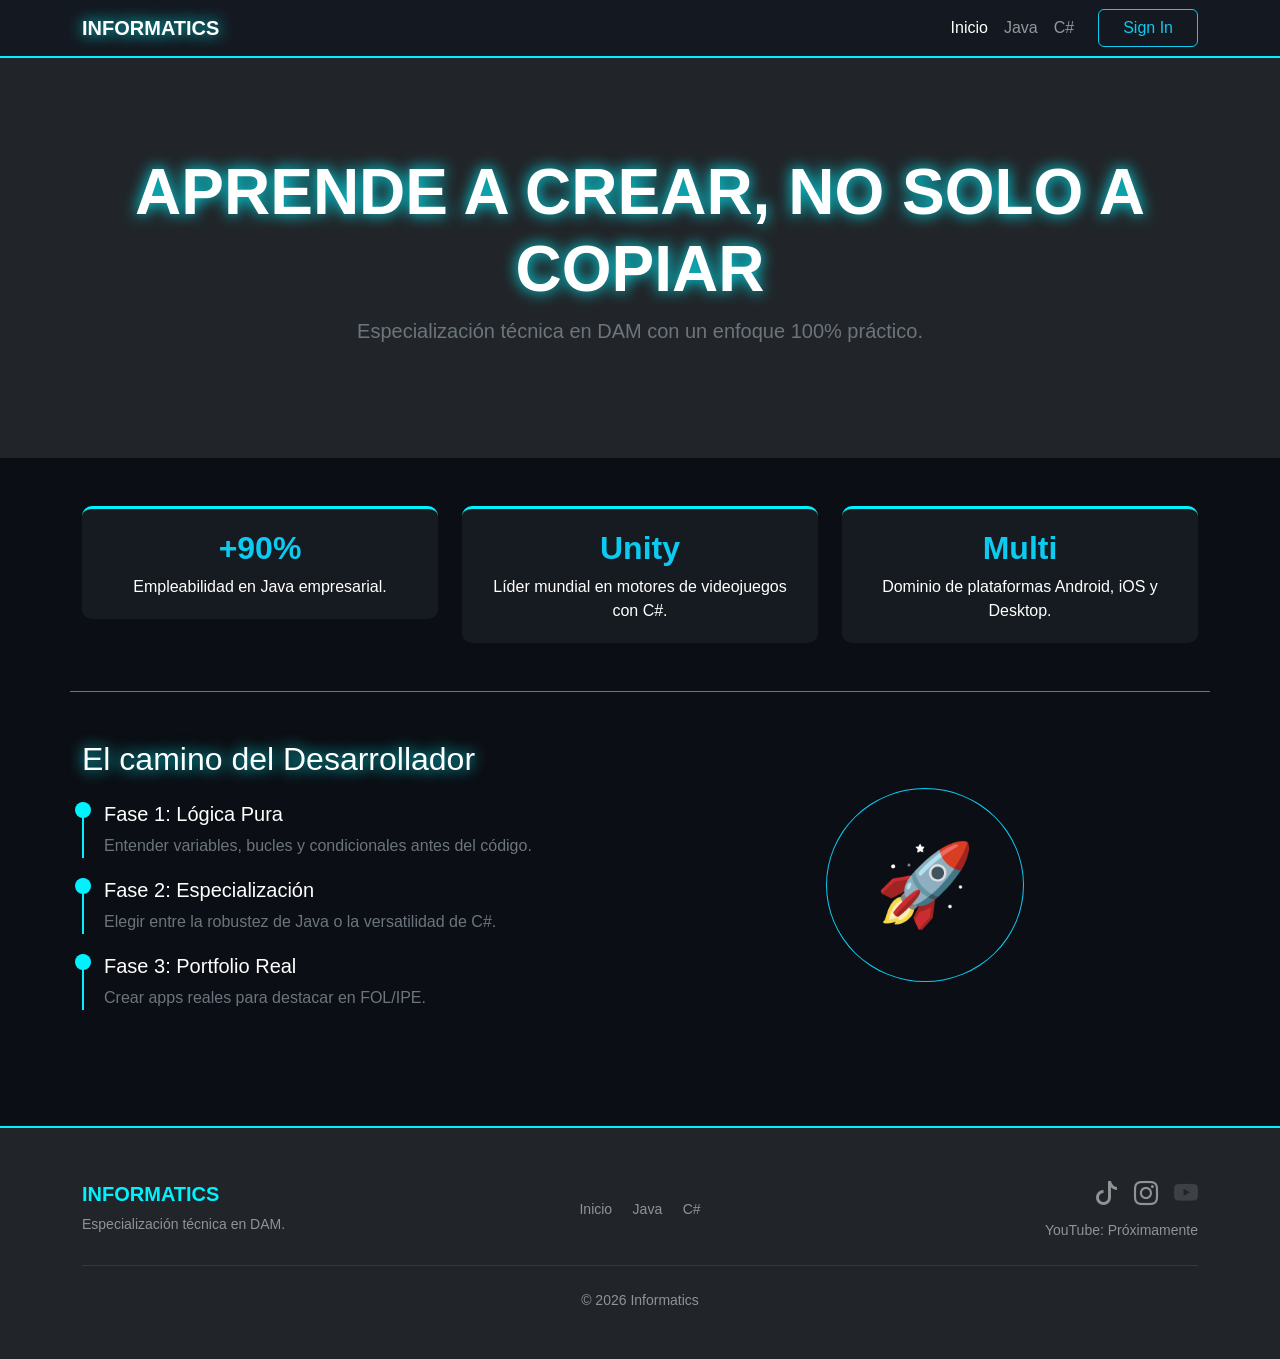
<file: index.html>
<!DOCTYPE html>
<html lang="es">
<head>
    <meta charset="UTF-8">
    <meta name="viewport" content="width=device-width, initial-scale=1.0">
    <title>Informatics | Inicio</title>
    <link href="https://cdn.jsdelivr.net/npm/bootstrap@5.3.0/dist/css/bootstrap.min.css" rel="stylesheet">
    <link rel="stylesheet" href="https://cdn.jsdelivr.net/npm/bootstrap-icons@1.11.3/font/bootstrap-icons.min.css">
    <link rel="stylesheet" href="css/style.css">
</head>
<body>

<nav class="navbar navbar-expand-lg navbar-dark sticky-top">
    <div class="container">
        <a class="navbar-brand fw-bold glow-text" href="index.html">INFORMATICS</a>
        
        <button class="navbar-toggler" type="button" data-bs-toggle="collapse" data-bs-target="#navbarNav" aria-controls="navbarNav" aria-expanded="false" aria-label="Toggle navigation">
            <span class="navbar-toggler-icon"></span>
        </button>

        <div class="collapse navbar-collapse" id="navbarNav">
            <ul class="navbar-nav ms-auto align-items-center">
                <li class="nav-item"><a class="nav-link active" href="index.html">Inicio</a></li>
                <li class="nav-item"><a class="nav-link" href="pag/java.html">Java</a></li>
                <li class="nav-item"><a class="nav-link" href="pag/csharp.html">C#</a></li>
                <li class="nav-item ms-lg-3">
                    <a class="btn btn-outline-info px-4" href="pag/signin.html">Sign In</a>
                </li>
            </ul>
        </div>
    </div>
</nav>

<header class="py-5 text-center bg-dark">
    <div class="container py-5">
        <h1 class="display-3 fw-bold glow-text">APRENDE A CREAR, NO SOLO A COPIAR</h1>
        <p class="lead text-secondary">Especialización técnica en DAM con un enfoque 100% práctico.</p>
    </div>
</header>

<section class="container py-5">
    <div class="row text-center g-4">
        <div class="col-md-4">
            <div class="stat-card">
                <h2 class="text-info fw-bold">+90%</h2>
                <p class="mb-0">Empleabilidad en Java empresarial.</p>
            </div>
        </div>
        <div class="col-md-4">
            <div class="stat-card">
                <h2 class="text-info fw-bold">Unity</h2>
                <p class="mb-0">Líder mundial en motores de videojuegos con C#.</p>
            </div>
        </div>
        <div class="col-md-4">
            <div class="stat-card">
                <h2 class="text-info fw-bold">Multi</h2>
                <p class="mb-0">Dominio de plataformas Android, iOS y Desktop.</p>
            </div>
        </div>
    </div>
</section>

<section class="container py-5 border-top border-secondary">
    <div class="row align-items-center">
        <div class="col-md-6">
            <h2 class="glow-text mb-4">El camino del Desarrollador</h2>
            <div class="roadmap-step">
                <h5>Fase 1: Lógica Pura</h5>
                <p class="text-secondary">Entender variables, bucles y condicionales antes del código.</p>
            </div>
            <div class="roadmap-step">
                <h5>Fase 2: Especialización</h5>
                <p class="text-secondary">Elegir entre la robustez de Java o la versatilidad de C#.</p>
            </div>
            <div class="roadmap-step">
                <h5>Fase 3: Portfolio Real</h5>
                <p class="text-secondary">Crear apps reales para destacar en FOL/IPE.</p>
            </div>
        </div>
        <div class="col-md-6 text-center">
            <div class="p-5 border border-info rounded-circle d-inline-block">
                <span class="display-1">🚀</span>
            </div>
        </div>
    </div>
</section>

<footer class="bg-dark text-white-50 py-5 mt-5 border-neon">
    <div class="container">
        <div class="row g-4 align-items-center">
            <div class="col-md-4 text-center text-md-start">
                <h5 class="text-neon fw-bold">INFORMATICS</h5>
                <p class="small mb-0">Especialización técnica en DAM.</p>
            </div>
            <div class="col-md-4 text-center">
                <a href="index.html" class="text-white-50 text-decoration-none mx-2 footer-link small">Inicio</a>
                <a href="pag/java.html" class="text-white-50 text-decoration-none mx-2 footer-link small">Java</a>
                <a href="pag/csharp.html" class="text-white-50 text-decoration-none mx-2 footer-link small">C#</a>
            </div>
            <div class="col-md-4 text-center text-md-end">
                <div class="d-flex justify-content-center justify-content-md-end gap-3">
                    <a href="https://www.tiktok.com/@informatics844" target="_blank" class="text-white-50 footer-link fs-4"><i class="bi bi-tiktok"></i></a>
                    <a href="https://www.instagram.com/infor_matics844" target="_blank" class="text-white-50 footer-link fs-4"><i class="bi bi-instagram"></i></a>
                    <span class="text-white-50 fs-4" title="Próximamente"><i class="bi bi-youtube opacity-25"></i></span>
                </div>
                <p class="small mt-2 mb-0">YouTube: Próximamente</p>
            </div>
        </div>
        <hr class="border-secondary my-4">
        <div class="text-center small">&copy; 2026 Informatics</div>
    </div>
</footer>

<script src="https://cdn.jsdelivr.net/npm/bootstrap@5.3.0/dist/js/bootstrap.bundle.min.js"></script>

</body>
</html>
</file>
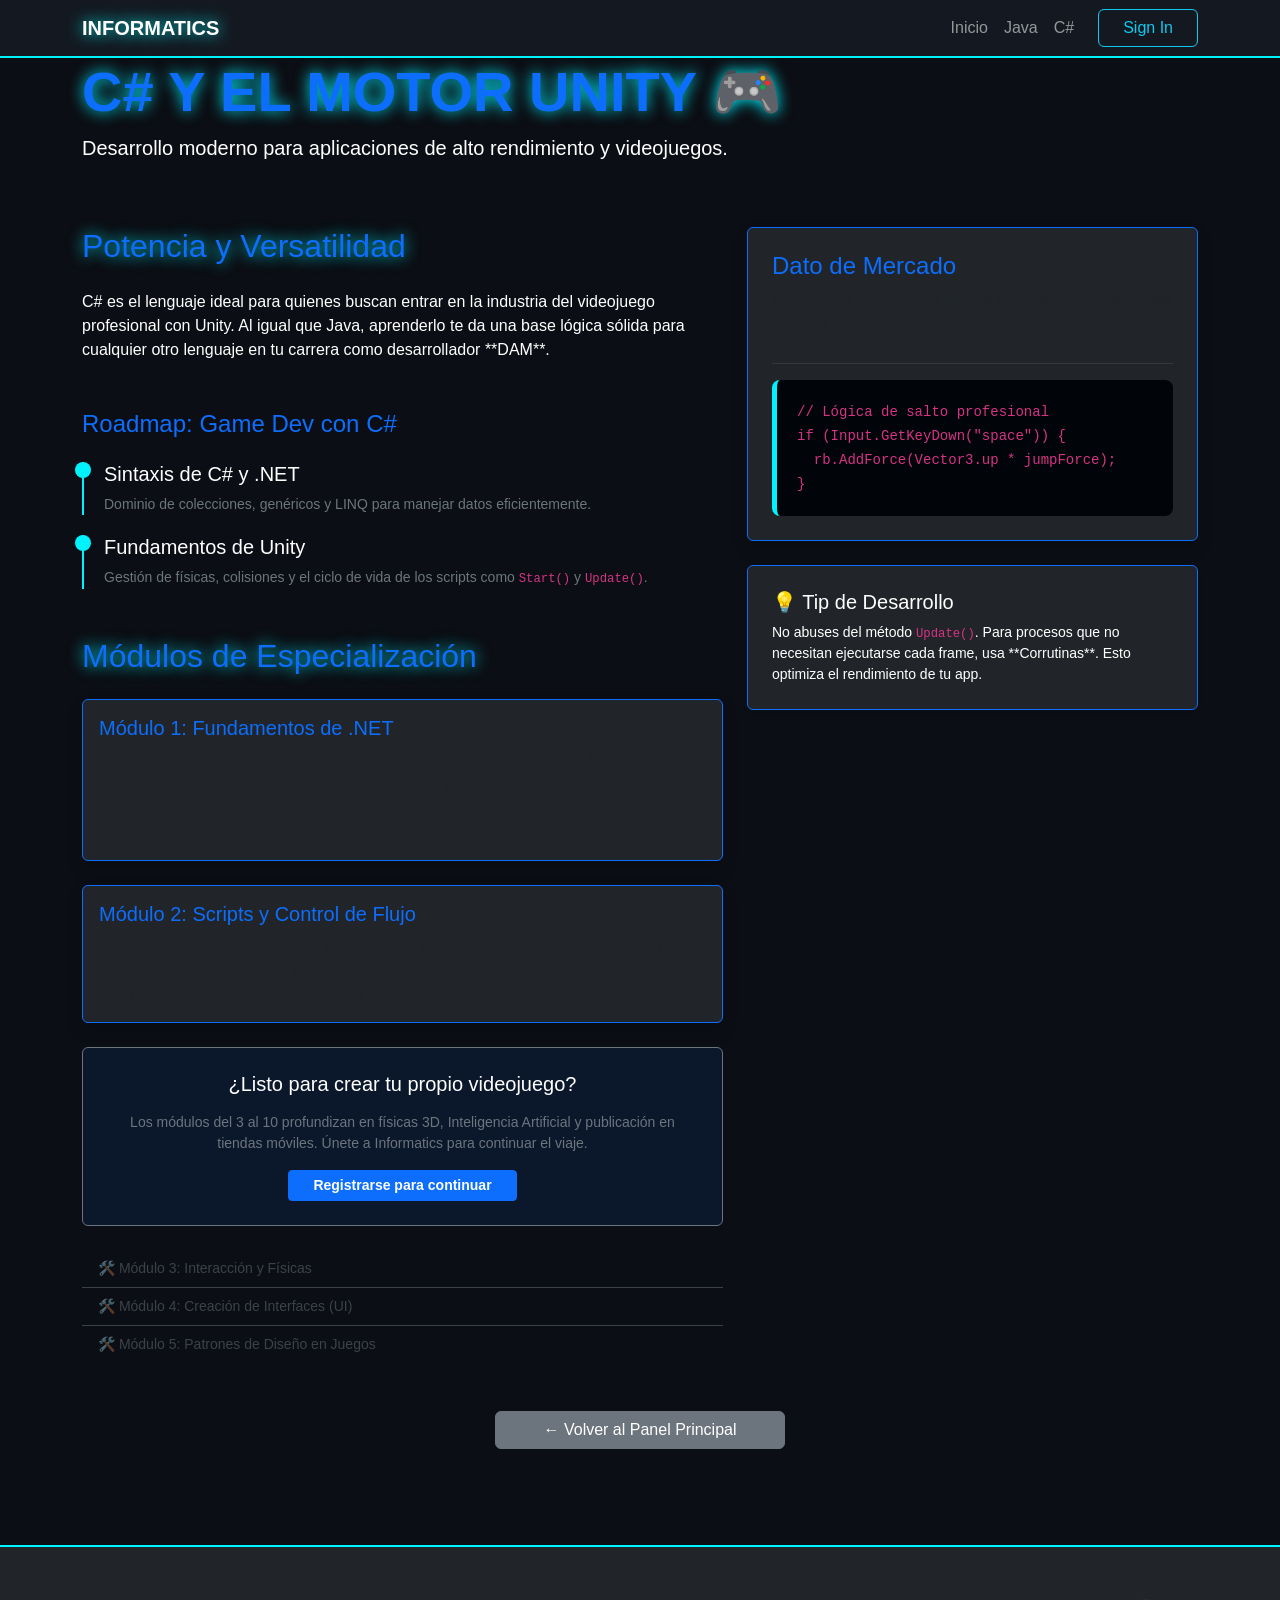
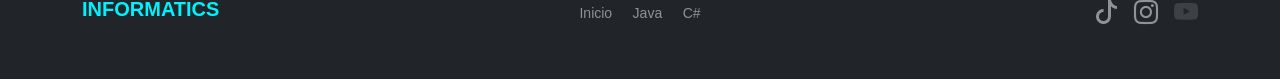
<file: pag/csharp.html>
<!DOCTYPE html>
<html lang="es">
<head>
    <meta charset="UTF-8">
    <meta name="viewport" content="width=device-width, initial-scale=1.0">
    <title>C# & Unity Master | Informatics</title>
    <link href="https://cdn.jsdelivr.net/npm/bootstrap@5.3.0/dist/css/bootstrap.min.css" rel="stylesheet">
   <link rel="stylesheet" href="https://cdn.jsdelivr.net/npm/bootstrap-icons@1.11.3/font/bootstrap-icons.min.css">
    <link rel="stylesheet" href="../css/style.css">
</head>
<body>

<nav class="navbar navbar-expand-lg navbar-dark sticky-top">
    <div class="container">
        <a class="navbar-brand fw-bold glow-text" href="../index.html">INFORMATICS</a>
        
        <button class="navbar-toggler" type="button" data-bs-toggle="collapse" data-bs-target="#navbarNavPag" aria-controls="navbarNavPag" aria-expanded="false" aria-label="Toggle navigation">
            <span class="navbar-toggler-icon"></span>
        </button>

        <div class="collapse navbar-collapse" id="navbarNavPag">
            <ul class="navbar-nav ms-auto align-items-center">
                <li class="nav-item"><a class="nav-link" href="../index.html">Inicio</a></li>
                <li class="nav-item"><a class="nav-link" href="java.html">Java</a></li>
                <li class="nav-item"><a class="nav-link" href="csharp.html">C#</a></li>
                <li class="nav-item ms-lg-3">
                    <a class="btn btn-outline-info px-4" href="signin.html">Sign In</a>
                </li>
            </ul>
        </div>
    </div>
</nav>

<header class="hero-sub">
    <div class="container">
        <h1 class="text-primary fw-bold display-4 glow-text">C# Y EL MOTOR UNITY 🎮</h1>
        <p class="lead">Desarrollo moderno para aplicaciones de alto rendimiento y videojuegos.</p>
    </div>
</header>

<main class="container py-5">
    <div class="row">
        <div class="col-md-7">
            <h2 class="glow-text mb-4 text-primary">Potencia y Versatilidad</h2>
            <p>C# es el lenguaje ideal para quienes buscan entrar en la industria del videojuego profesional con Unity. Al igual que Java, aprenderlo te da una base lógica sólida para cualquier otro lenguaje en tu carrera como desarrollador **DAM**.</p>
            
            

            <div class="mt-5">
                <h4 class="text-primary mb-4">Roadmap: Game Dev con C#</h4>
                <div class="roadmap-step">
                    <h5>Sintaxis de C# y .NET</h5>
                    <p class="text-secondary small">Dominio de colecciones, genéricos y LINQ para manejar datos eficientemente.</p>
                </div>
                <div class="roadmap-step">
                    <h5>Fundamentos de Unity</h5>
                    <p class="text-secondary small">Gestión de físicas, colisiones y el ciclo de vida de los scripts como <code>Start()</code> y <code>Update()</code>.</p>
                </div>
            </div>

            <h2 class="glow-text mb-4 mt-5 text-primary">Módulos de Especialización</h2>

            <div class="card bg-dark border-primary mb-4 shadow">
                <div class="card-body">
                    <h5 class="card-title text-primary">Módulo 1: Fundamentos de .NET</h5>
                    <p class="card-text">C# es un lenguaje elegante y potente que corre sobre el ecosistema **.NET**. En este nivel configuramos el entorno de desarrollo y entendemos cómo se compila el código para ofrecer un rendimiento superior en aplicaciones de escritorio y servidores.</p>
                </div>
            </div>

            <div class="card bg-dark border-primary mb-4 shadow">
                <div class="card-body">
                    <h5 class="card-title text-primary">Módulo 2: Scripts y Control de Flujo</h5>
                    <p class="card-text">Aquí es donde ocurre la magia. Aprendemos a usar métodos de entrada (Input) para que tus objetos respondan al jugador. Dominar las estructuras de control es vital para crear mecánicas de juego fluidas y sin errores de lógica.</p>
                </div>
            </div>

            <div class="p-4 rounded text-center border border-secondary bg-opacity-10 bg-primary">
                <h5 class="mb-3">¿Listo para crear tu propio videojuego?</h5>
                <p class="text-secondary small">Los módulos del 3 al 10 profundizan en físicas 3D, Inteligencia Artificial y publicación en tiendas móviles. Únete a Informatics para continuar el viaje.</p>
                <a href="signin.html" class="btn btn-primary btn-sm px-4 fw-bold">Registrarse para continuar</a>
            </div>

            <div class="mt-4 opacity-50">
                <ul class="list-group list-group-flush small">
                    <li class="list-group-item bg-transparent text-secondary border-secondary">🛠️ Módulo 3: Interacción y Físicas</li>
                    <li class="list-group-item bg-transparent text-secondary border-secondary">🛠️ Módulo 4: Creación de Interfaces (UI)</li>
                    <li class="list-group-item bg-transparent text-secondary border-secondary">🛠️ Módulo 5: Patrones de Diseño en Juegos</li>
                </ul>
            </div>
        </div>

        <div class="col-md-5">
            <div class="card bg-dark border-primary p-4 shadow mb-4">
                <h4 class="text-primary">Dato de Mercado</h4>
                <p class="small">Más del 50% de los juegos móviles actuales están desarrollados con Unity y C#.</p>
                <hr class="border-secondary">
                <div class="code-block">
                    <code>// Lógica de salto profesional <br>if (Input.GetKeyDown("space")) {<br>&nbsp;&nbsp;rb.AddForce(Vector3.up * jumpForce);<br>}</code>
                </div>
            </div>

            <div class="bg-dark p-4 border border-primary rounded shadow-sm">
                <h5>💡 Tip de Desarrollo</h5>
                <p class="small mb-0">No abuses del método <code>Update()</code>. Para procesos que no necesitan ejecutarse cada frame, usa **Corrutinas**. Esto optimiza el rendimiento de tu app.</p>
            </div>
        </div>
    </div>

    <div class="text-center mt-5">
        <a href="../index.html" class="btn btn-secondary px-5">← Volver al Panel Principal</a>
    </div>
</main>

<script src="https://cdn.jsdelivr.net/npm/bootstrap@5.3.0/dist/js/bootstrap.bundle.min.js"></script>
<footer class="bg-dark text-white-50 py-5 mt-5 border-neon">
    <div class="container">
        <div class="row g-4 align-items-center">
            <div class="col-md-4 text-center text-md-start">
                <h5 class="text-neon fw-bold">INFORMATICS</h5>
            </div>
            <div class="col-md-4 text-center">
                <a href="../index.html" class="text-white-50 text-decoration-none mx-2 footer-link small">Inicio</a>
                <a href="java.html" class="text-white-50 text-decoration-none mx-2 footer-link small">Java</a>
                <a href="csharp.html" class="text-white-50 text-decoration-none mx-2 footer-link small">C#</a>
            </div>
            <div class="col-md-4 text-center text-md-end">
                <div class="d-flex justify-content-center justify-content-md-end gap-3">
                    <a href="https://www.tiktok.com/@informatics844" target="_blank" class="text-white-50 footer-link fs-4"><i class="bi bi-tiktok"></i></a>
                    <a href="https://www.instagram.com/infor_matics844" target="_blank" class="text-white-50 footer-link fs-4"><i class="bi bi-instagram"></i></a>
                    <span class="text-white-50 fs-4" title="Próximamente"><i class="bi bi-youtube opacity-25"></i></span>
                </div>
            </div>
        </div>
    </div>
</footer>
<script src="https://cdn.jsdelivr.net/npm/bootstrap@5.3.0/dist/js/bootstrap.bundle.min.js"></script>
</body>

</html>
</file>
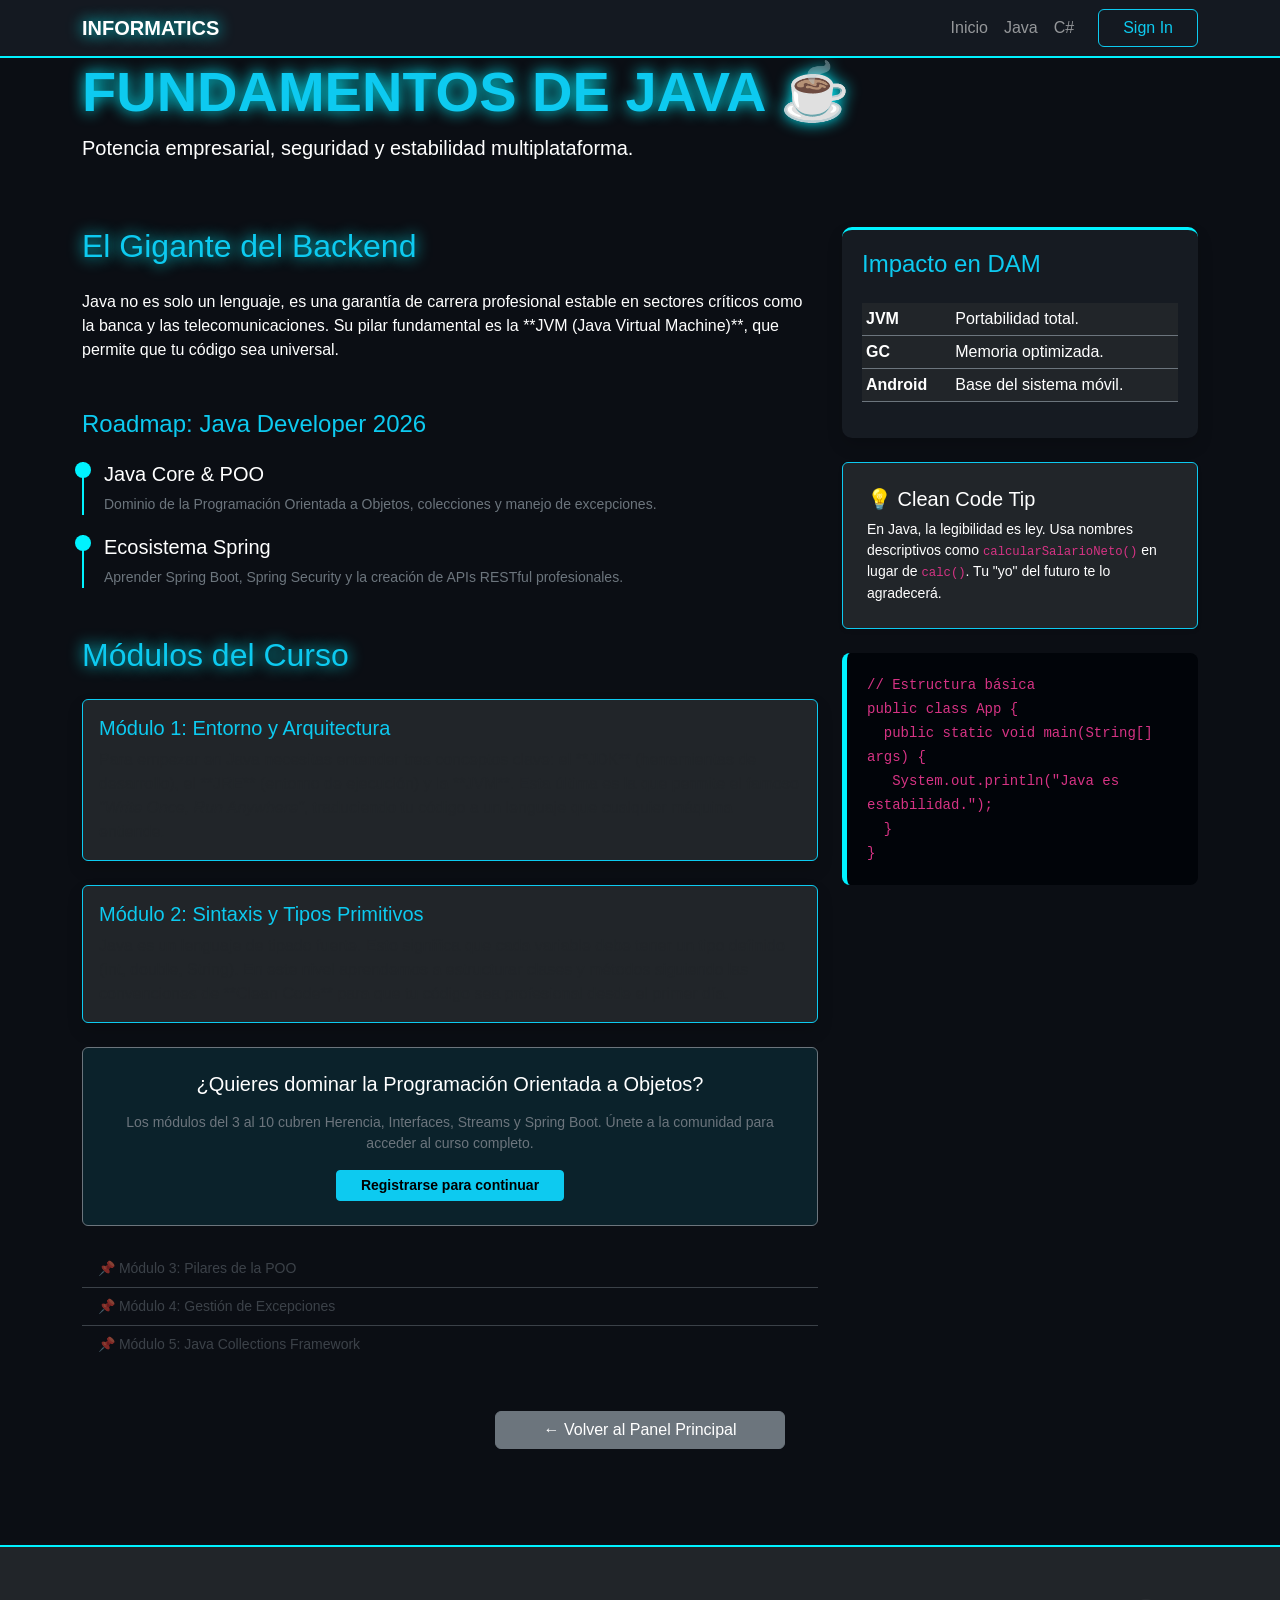
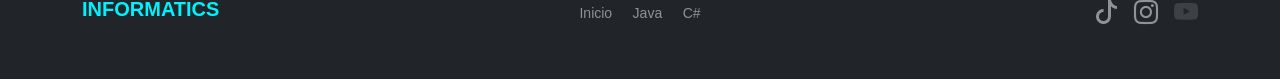
<file: pag/java.html>
<!DOCTYPE html>
<html lang="es">
<head>
    <meta charset="UTF-8">
    <meta name="viewport" content="width=device-width, initial-scale=1.0">
    <title>Java Enterprise | Informatics</title>
    <link href="https://cdn.jsdelivr.net/npm/bootstrap@5.3.0/dist/css/bootstrap.min.css" rel="stylesheet">
    <link rel="stylesheet" href="https://cdn.jsdelivr.net/npm/bootstrap-icons@1.11.3/font/bootstrap-icons.min.css">
    <link rel="stylesheet" href="../css/style.css">
</head>
<body>

<nav class="navbar navbar-expand-lg navbar-dark sticky-top">
    <div class="container">
        <a class="navbar-brand fw-bold glow-text" href="../index.html">INFORMATICS</a>
        
        <button class="navbar-toggler" type="button" data-bs-toggle="collapse" data-bs-target="#navbarNavPag" aria-controls="navbarNavPag" aria-expanded="false" aria-label="Toggle navigation">
            <span class="navbar-toggler-icon"></span>
        </button>

        <div class="collapse navbar-collapse" id="navbarNavPag">
            <ul class="navbar-nav ms-auto align-items-center">
                <li class="nav-item"><a class="nav-link" href="../index.html">Inicio</a></li>
                <li class="nav-item"><a class="nav-link" href="java.html">Java</a></li>
                <li class="nav-item"><a class="nav-link" href="csharp.html">C#</a></li>
                <li class="nav-item ms-lg-3">
                    <a class="btn btn-outline-info px-4" href="signin.html">Sign In</a>
                </li>
            </ul>
        </div>
    </div>
</nav>

<header class="hero-sub">
    <div class="container">
        <h1 class="text-info fw-bold display-4 glow-text">FUNDAMENTOS DE JAVA ☕</h1>
        <p class="lead">Potencia empresarial, seguridad y estabilidad multiplataforma.</p>
    </div>
</header>

<main class="container py-5">
    <div class="row">
        <div class="col-md-8">
            <h2 class="text-info glow-text mb-4">El Gigante del Backend</h2>
            <p>Java no es solo un lenguaje, es una garantía de carrera profesional estable en sectores críticos como la banca y las telecomunicaciones. Su pilar fundamental es la **JVM (Java Virtual Machine)**, que permite que tu código sea universal.</p>

            

            <div class="mt-5 mb-5">
                <h4 class="text-info mb-4">Roadmap: Java Developer 2026</h4>
                <div class="roadmap-step">
                    <h5>Java Core & POO</h5>
                    <p class="text-secondary small">Dominio de la Programación Orientada a Objetos, colecciones y manejo de excepciones.</p>
                </div>
                <div class="roadmap-step">
                    <h5>Ecosistema Spring</h5>
                    <p class="text-secondary small">Aprender Spring Boot, Spring Security y la creación de APIs RESTful profesionales.</p>
                </div>
            </div>

            <h2 class="text-info glow-text mb-4 mt-5">Módulos del Curso</h2>

            <div class="card bg-dark border-info mb-4 shadow">
                <div class="card-body">
                    <h5 class="card-title text-info">Módulo 1: Entorno y Arquitectura</h5>
                    <p class="card-text">Para empezar en Java necesitas entender tres conceptos clave: el **JDK** (herramientas de desarrollo), el **JRE** (entorno de ejecución) y la **JVM**. Esta última es la que permite el famoso <em>"Write Once, Run Anywhere"</em>, traduciendo tu código a un lenguaje que cualquier máquina entiende.</p>
                </div>
            </div>

            <div class="card bg-dark border-info mb-4 shadow">
                <div class="card-body">
                    <h5 class="card-title text-info">Módulo 2: Sintaxis y Tipos Primitivos</h5>
                    <p class="card-text">Java es un lenguaje de tipado fuerte. Esto significa que cada variable debe tener un tipo definido (int, double, String). En este nivel aprendemos a estructurar clases y métodos siguiendo las convenciones de **Clean Code** para que tu código sea profesional desde el primer día.</p>
                </div>
            </div>

            <div class="p-4 rounded text-center border border-secondary bg-opacity-10 bg-info">
                <h5 class="mb-3">¿Quieres dominar la Programación Orientada a Objetos?</h5>
                <p class="text-secondary small">Los módulos del 3 al 10 cubren Herencia, Interfaces, Streams y Spring Boot. Únete a la comunidad para acceder al curso completo.</p>
                <a href="signin.html" class="btn btn-info btn-sm px-4 fw-bold">Registrarse para continuar</a>
            </div>
            
            <div class="mt-4 opacity-50">
                <ul class="list-group list-group-flush small">
                    <li class="list-group-item bg-transparent text-secondary border-secondary">📌 Módulo 3: Pilares de la POO</li>
                    <li class="list-group-item bg-transparent text-secondary border-secondary">📌 Módulo 4: Gestión de Excepciones</li>
                    <li class="list-group-item bg-transparent text-secondary border-secondary">📌 Módulo 5: Java Collections Framework</li>
                </ul>
            </div>
        </div>

        <div class="col-md-4">
            <div class="stat-card mb-4 shadow">
                <h4 class="text-info">Impacto en DAM</h4>
                <div class="table-responsive">
                    <table class="table table-dark table-sm border-secondary mt-3">
                        <tbody>
                            <tr><td><strong>JVM</strong></td><td>Portabilidad total.</td></tr>
                            <tr><td><strong>GC</strong></td><td>Memoria optimizada.</td></tr>
                            <tr><td><strong>Android</strong></td><td>Base del sistema móvil.</td></tr>
                        </tbody>
                    </table>
                </div>
            </div>

            <div class="bg-dark p-4 border border-info rounded shadow-sm">
                <h5>💡 Clean Code Tip</h5>
                <p class="small mb-0">En Java, la legibilidad es ley. Usa nombres descriptivos como <code>calcularSalarioNeto()</code> en lugar de <code>calc()</code>. Tu "yo" del futuro te lo agradecerá.</p>
            </div>
            
            <div class="code-block mt-4">
                <code>// Estructura básica <br> public class App { <br> &nbsp; public static void main(String[] args) { <br> &nbsp;&nbsp; System.out.println("Java es estabilidad."); <br> &nbsp; } <br> }</code>
            </div>
        </div>
    </div>

    <div class="text-center mt-5">
        <a href="../index.html" class="btn btn-secondary px-5">← Volver al Panel Principal</a>
    </div>
</main>

<script src="https://cdn.jsdelivr.net/npm/bootstrap@5.3.0/dist/js/bootstrap.bundle.min.js"></script>
<footer class="bg-dark text-white-50 py-5 mt-5 border-neon">
    <div class="container">
        <div class="row g-4 align-items-center">
            <div class="col-md-4 text-center text-md-start">
                <h5 class="text-neon fw-bold">INFORMATICS</h5>
            </div>
            <div class="col-md-4 text-center">
                <a href="../index.html" class="text-white-50 text-decoration-none mx-2 footer-link small">Inicio</a>
                <a href="java.html" class="text-white-50 text-decoration-none mx-2 footer-link small">Java</a>
                <a href="csharp.html" class="text-white-50 text-decoration-none mx-2 footer-link small">C#</a>
            </div>
            <div class="col-md-4 text-center text-md-end">
                <div class="d-flex justify-content-center justify-content-md-end gap-3">
                    <a href="https://www.tiktok.com/@informatics844" target="_blank" class="text-white-50 footer-link fs-4"><i class="bi bi-tiktok"></i></a>
                    <a href="https://www.instagram.com/infor_matics844" target="_blank" class="text-white-50 footer-link fs-4"><i class="bi bi-instagram"></i></a>
                    <span class="text-white-50 fs-4" title="Próximamente"><i class="bi bi-youtube opacity-25"></i></span>
                </div>
            </div>
        </div>
    </div>
</footer>
<script src="https://cdn.jsdelivr.net/npm/bootstrap@5.3.0/dist/js/bootstrap.bundle.min.js"></script>
</body>

</html>
</file>
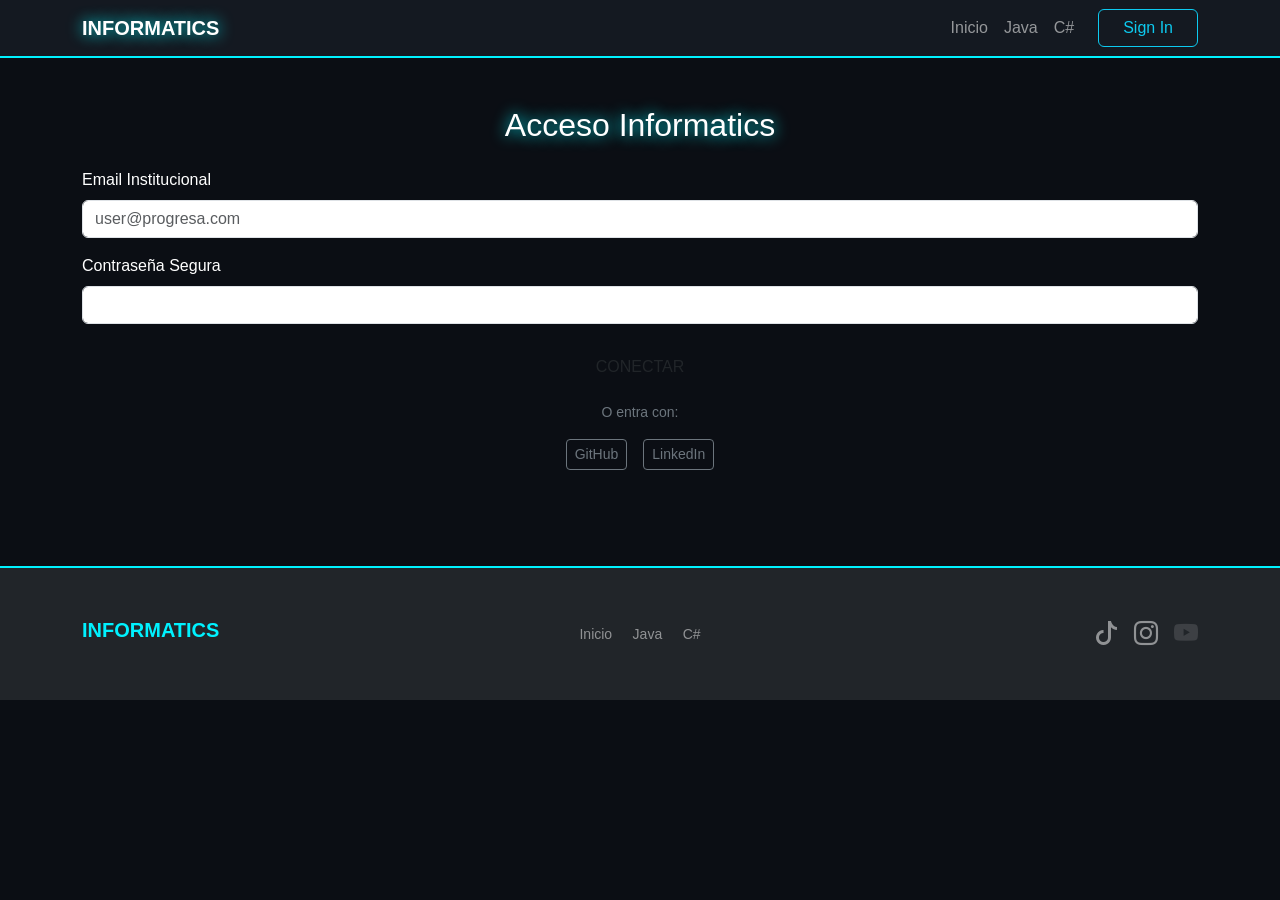
<file: pag/signin.html>
<!DOCTYPE html>
<html lang="es">
<head>
    <meta charset="UTF-8">
    <title>Informatics | Acceso</title>
    <link href="https://cdn.jsdelivr.net/npm/bootstrap@5.3.0/dist/css/bootstrap.min.css" rel="stylesheet">
    <link rel="stylesheet" href="https://cdn.jsdelivr.net/npm/bootstrap-icons@1.11.3/font/bootstrap-icons.min.css">
    <link rel="stylesheet" href="../css/style.css">
</head>
<body>

<nav class="navbar navbar-expand-lg navbar-dark sticky-top">
    <div class="container">
        <a class="navbar-brand fw-bold glow-text" href="../index.html">INFORMATICS</a>
        
        <button class="navbar-toggler" type="button" data-bs-toggle="collapse" data-bs-target="#navbarNavPag" aria-controls="navbarNavPag" aria-expanded="false" aria-label="Toggle navigation">
            <span class="navbar-toggler-icon"></span>
        </button>

        <div class="collapse navbar-collapse" id="navbarNavPag">
            <ul class="navbar-nav ms-auto align-items-center">
                <li class="nav-item"><a class="nav-link" href="../index.html">Inicio</a></li>
                <li class="nav-item"><a class="nav-link" href="java.html">Java</a></li>
                <li class="nav-item"><a class="nav-link" href="csharp.html">C#</a></li>
                <li class="nav-item ms-lg-3">
                    <a class="btn btn-outline-info px-4" href="signin.html">Sign In</a>
                </li>
            </ul>
        </div>
    </div>
</nav>

<div class="container py-5">
    <div class="card-auth">
        <h2 class="text-center mb-4 glow-text">Acceso Informatics</h2>
        <form>
            <div class="mb-3">
                <label class="form-label">Email Institucional</label>
                <input type="email" class="form-control" placeholder="user@progresa.com" required>
            </div>
            <div class="mb-4">
                <label class="form-label">Contraseña Segura</label>
                <input type="password" class="form-control" required>
            </div>
            <button type="submit" class="btn btn-cyan w-100 mb-3">CONECTAR</button>
            <div class="text-center">
                <p class="small text-secondary">O entra con:</p>
                <div class="d-flex justify-content-center gap-3">
                    <button class="btn btn-sm btn-outline-secondary">GitHub</button>
                    <button class="btn btn-sm btn-outline-secondary">LinkedIn</button>
                </div>
            </div>
        </form>
    </div>
</div>
<footer class="bg-dark text-white-50 py-5 mt-5 border-neon">
    <div class="container">
        <div class="row g-4 align-items-center">
            <div class="col-md-4 text-center text-md-start">
                <h5 class="text-neon fw-bold">INFORMATICS</h5>
            </div>
            <div class="col-md-4 text-center">
                <a href="../index.html" class="text-white-50 text-decoration-none mx-2 footer-link small">Inicio</a>
                <a href="java.html" class="text-white-50 text-decoration-none mx-2 footer-link small">Java</a>
                <a href="csharp.html" class="text-white-50 text-decoration-none mx-2 footer-link small">C#</a>
            </div>
            <div class="col-md-4 text-center text-md-end">
                <div class="d-flex justify-content-center justify-content-md-end gap-3">
                    <a href="https://www.tiktok.com/@informatics844" target="_blank" class="text-white-50 footer-link fs-4"><i class="bi bi-tiktok"></i></a>
                    <a href="https://www.instagram.com/infor_matics844" target="_blank" class="text-white-50 footer-link fs-4"><i class="bi bi-instagram"></i></a>
                    <span class="text-white-50 fs-4" title="Próximamente"><i class="bi bi-youtube opacity-25"></i></span>
                </div>
            </div>
        </div>
    </div>
</footer>
<script src="https://cdn.jsdelivr.net/npm/bootstrap@5.3.0/dist/js/bootstrap.bundle.min.js"></script>
</body>
</html>
</file>
<file: css/style.css>
:root {
    --dark-bg: #0b0e14;
    --card-bg: #161b22;
    --neon-cyan: #00f2ff;
    --border-gray: #30363d;
}

body { background-color: var(--dark-bg); color: white; font-family: 'Inter', sans-serif; }

/* Navbar con efecto cristal */
.navbar {
    background: rgba(22, 27, 34, 0.95) !important;
    backdrop-filter: blur(10px);
    border-bottom: 2px solid var(--neon-cyan);
}

/* Efecto de brillo para títulos */
.glow-text { text-shadow: 0 0 15px var(--neon-cyan); }

/* Tarjetas de Estadísticas */
.stat-card {
    background: var(--card-bg);
    border-top: 3px solid var(--neon-cyan);
    border-radius: 10px;
    padding: 20px;
    transition: 0.3s;
}
.stat-card:hover { transform: scale(1.05); box-shadow: 0 0 20px rgba(0, 242, 255, 0.2); }

/* Timeline/Roadmap */
.roadmap-step {
    border-left: 2px solid var(--neon-cyan);
    padding-left: 20px;
    margin-bottom: 20px;
    position: relative;
}
.roadmap-step::before {
    content: '';
    position: absolute;
    left: -9px; top: 0;
    width: 16px; height: 16px;
    background: var(--neon-cyan);
    border-radius: 50%;
}

.code-block {
    background: #010409;
    border-left: 5px solid var(--neon-cyan);
    padding: 20px;
    border-radius: 8px;
    font-family: 'Fira Code', monospace;
}
.text-neon { color: #00f2ff !important; }
.border-neon { border-top: 2px solid #00f2ff !important; }
.footer-link:hover { color: #00f2ff !important; transition: 0.3s; }
</file>
